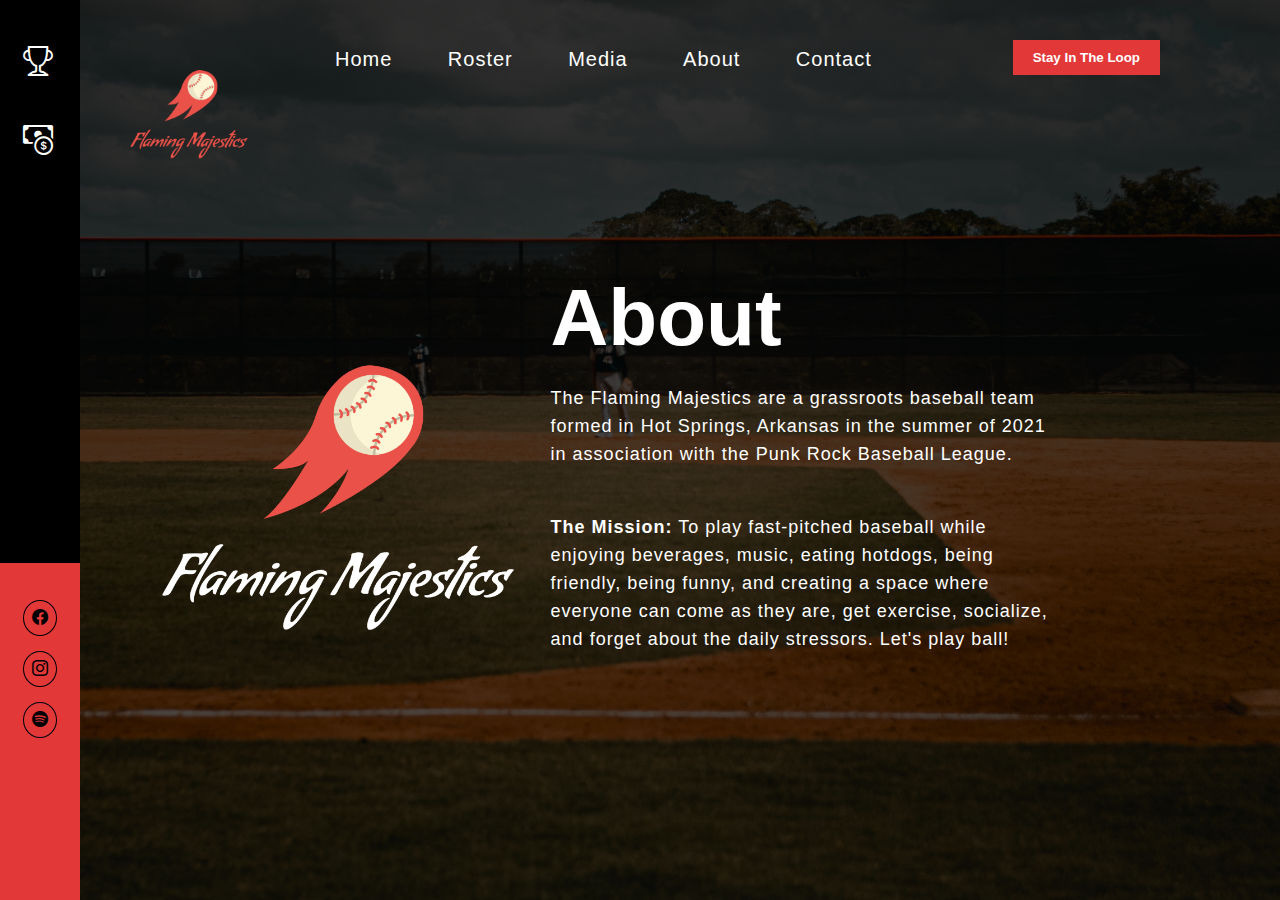
<file: about.html>
<!DOCTYPE html>
<html lang="en">
<head>
    <meta charset="UTF-8">
    <meta name="viewport" content="width=device-width, initial-scale=1.0">
    <title>Flaming Majestics Baseball</title>
    <link rel="stylesheet" href="style.css">
    <link rel="stylesheet" href="https://cdn.jsdelivr.net/npm/bootstrap-icons@1.9.1/font/bootstrap-icons.css">
    <link rel="shortcut icon" href="images/redLogoIcon.png" type="image/x-icon">
</head>
<body>
    <div class="heroAbout">
        <div class="nav-bar">
            <div class="nav-logo">
                <a href="index.html"><img src="images/redLogo.png"></a>
            </div>
            <div class="nav-links" id="nav-links">
            <i class="bi bi-x" onclick="closeMenu()"></i>
                <ul>
                    <a href="index.html"><li>Home</li></a>
                    <a href="roster.html"><li>Roster</li></a>
                    <a href="media.html"><li>Media</li></a>
                    <a href="about.html"><li>About</li></a>
                    <a href="contact.html"><li>Contact</li></a>
                </ul>
                <button type="button" href class="btn"><a href="contact.html"> Stay In The Loop</a></button>
            </div>
            <i class="bi bi-list" onclick="showMenu()"></i>
        </div>


        <div class="about">
            <div class="main">
                <img src="images/whiteLogoBig.png"> 
                <div class="about-text">
                    <h1>About</h1>
                    <P>The Flaming Majestics are a grassroots baseball team formed in Hot Springs, Arkansas in the summer of 2021 in association with the Punk Rock Baseball League.</P>
                    <p><b>The Mission:</b> To play fast-pitched baseball while enjoying beverages, music, eating hotdogs, being friendly,
                        being funny, and creating a space where everyone can come as they are, get exercise, socialize, and forget about the daily stressors. Let's play ball!
                </div>
            </div>
        </div>

        <div class="vertical-bar">
            <div class="trophy-icon">
                <i class="bi bi-trophy"></i>
            </div>

            <div class="donate-icon">
                <a href=""><i class="bi bi-cash-coin"></i></a>
            </div>
            <div class="social-icons">
                <i class="bi bi-facebook"></i>
                <a  href="https://www.instagram.com/flaming_majestics/" target="_blank"><i class="bi bi-instagram"></i></a>
                <a href="https://open.spotify.com/playlist/5tjKs5BP6wwAousKXqlfGf?si=2dd2827d9b654642" target="_blank"><i class="bi bi-spotify"></i></a>
            </div>
        </div>
        <footer class="footer">
            <p>
                &copy;  <script>document.write(new Date().getFullYear());</script>  | Flaming Majestics| Website Designed and Developed by <a href="http://alacritywebdesigns.com" target="_blank" rel="noopener noreferrer">Alacrity Web Designs</a>
            </p>
        </footer>
    </div>

    <script>
        var show = document.getElementById("nav-links");
        function showMenu() {
            show.style.right = "0";
        }
        function closeMenu() {
            show.style.right = "-200px";
        }
    </script>
</body>
</html>
</file>
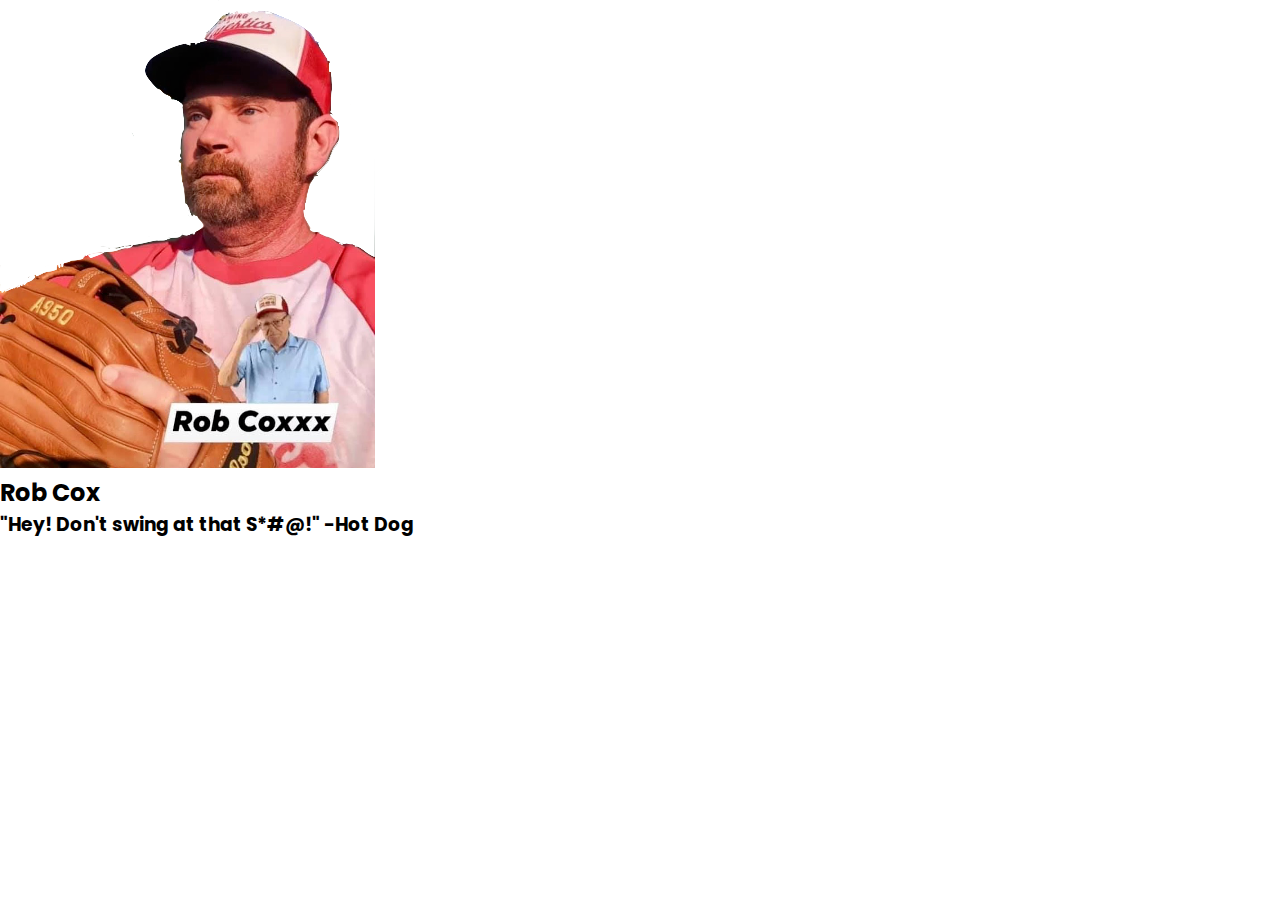
<file: card.html>
<!DOCTYPE html>
<html lang="en">
<head>
    <meta charset="UTF-8">
    <meta http-equiv="X-UA-Compatible" content="IE=edge">
    <meta name="viewport" content="width=device-width, initial-scale=1.0">
    <link rel="preconnect" href="https://fonts.googleapis.com">
    <link rel="preconnect" href="https://fonts.gstatic.com" crossorigin>
    <link href="https://fonts.googleapis.com/css2?family=Poppins:wght@200;400;500;600&display=swap" rel="stylesheet">
    <link rel="stylesheet" href="style.css" />
    <title>3d Card Effect</title>
</head>
<body>
    <div class="section">
        <div class="container">
            
                 <div class="card">
                     <div class="player">
                        <div class="circle">
                            <img src="images/players/robCard.png" alt="player image">
                        </div>
                                     </div>
                                     <div class="info">
                                        <h2 class="card-title">Rob Cox</h2>
                                        <h3 class="description">"Hey! Don't swing at that S*#@!" -Hot Dog</h3>
                                     </div>
                 </div>
            
        </div>
    </div>

<script src="app.js"></script>
</body>
</html>
</file>
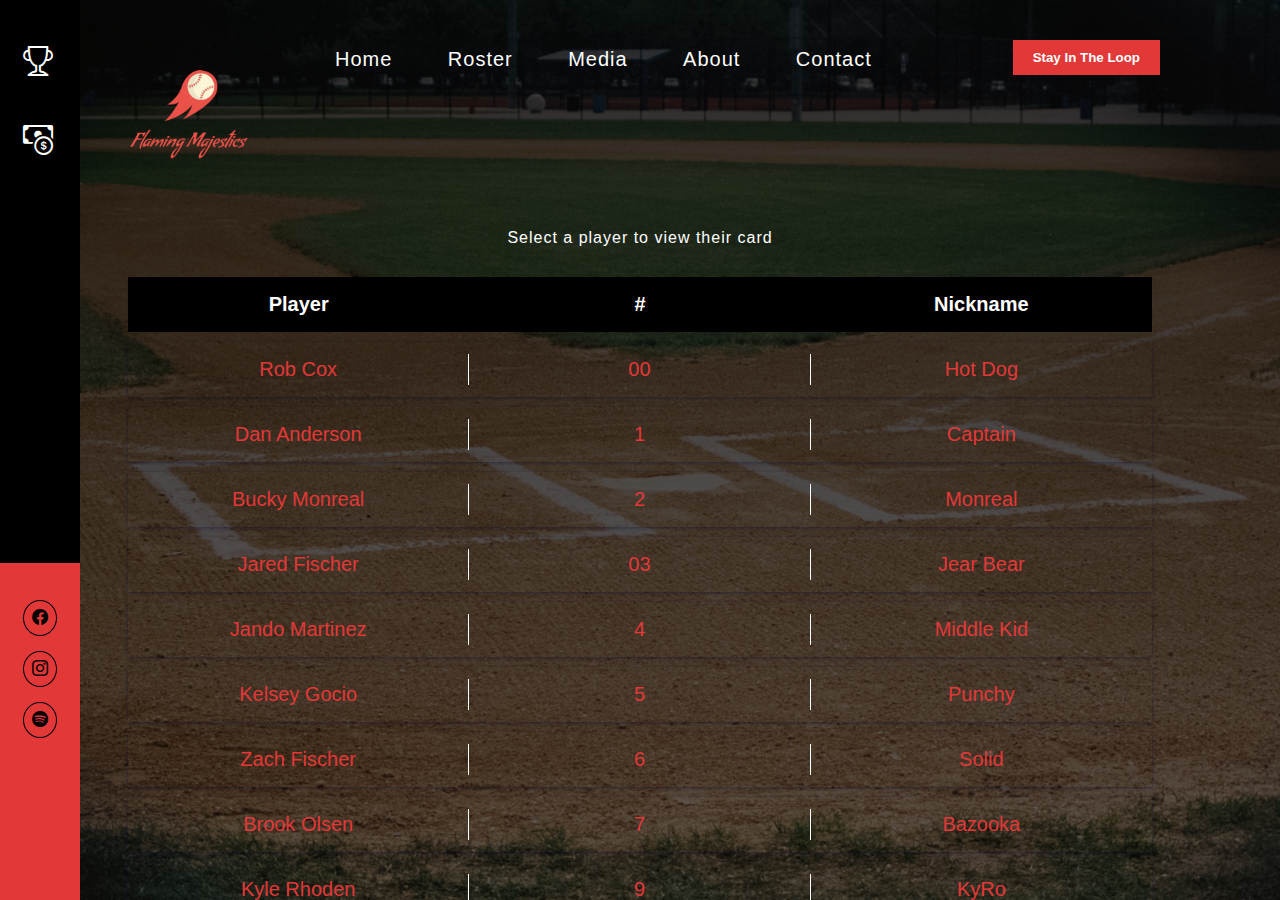
<file: roster.html>
<!DOCTYPE html>
<html lang="en">
<head>
    <meta charset="UTF-8">
    <meta name="viewport" content="width=device-width, initial-scale=1.0">
    <title>Flaming Majestics Baseball</title>
    <link rel="stylesheet" href="style.css">
    <link rel="stylesheet" href="card-style.css">
    <link rel="stylesheet" href="https://cdn.jsdelivr.net/npm/bootstrap-icons@1.9.1/font/bootstrap-icons.css">
    <link rel="shortcut icon" href="images/redLogoIcon.png" type="image/x-icon">
    <link rel="preconnect" href="https://fonts.googleapis.com">
    <link rel="preconnect" href="https://fonts.gstatic.com" crossorigin>
    <link href="https://fonts.googleapis.com/css2?family=Roboto+Mono:ital,wght@1,600&display=swap" rel="stylesheet">
</head>
<body>
    <div class="heroRoster">
        <div class="nav-bar">
            <div class="nav-logo">
                <a href="index.html"><img src="images/redLogo.png"></a>
            </div>
            <div class="nav-links" id="nav-links">
            <i class="bi bi-x" onclick="closeMenu()"></i>
                <ul>
                    <a href="index.html"><li>Home</li></a>
                    <a href="roster.html"><li>Roster</li></a>
                    <a href="media.html"><li>Media</li></a>
                    <a href="about.html"><li>About</li></a>
                    <a href="contact.html"><li>Contact</li></a>
                </ul>
                <button type="button" href class="btn"><a href="contact.html"> Stay In The Loop</a></button>
            </div>
            <i class="bi bi-list" onclick="showMenu()"></i>
        </div>

        <div class="roster-text">
            <p>Select a player to view their card</p>
        </div>



        <!-- full page card image  -->

        <!-- rob full -->

        <div class="section-rob" id="fullCardBoxRob" onclick="closeFullCardRob()">
            <div class="container-rob" >
                <div class="card card-rob" id="fullCard">
                     <div class="player-rob">
                        <div class="circle-rob"><p>00</p>
                            <img src="images/players/robCard.png" alt="player image">
                        </div>
                    </div>
                    <div class="info-rob">
                        <h2>Rob Cox</h2>
                        <h3>"Hey! Don't swing at that S*#@!" -Hot Dog</h3>
                    </div>
                </div>
                
            </div>
            <i class="bi bi-x" onclick="closeFullCardRob()"></i>
        </div>

        <!-- dan full -->

        <div class="section-dan" id="fullCardBoxDan" onclick="closeFullCardDan()">
            <div class="container-dan" >
                <div class="card-dan" id="fullCard">
                     <div class="player-dan">
                        <div class="circle-dan"><p>1</p>
                            <img src="images/players/danCard.png" alt="player image">
                        </div>
                    </div>
                    <div class="info-dan">
                        <h2>Dan Anderson</h2>
                        <h3>"Captain"</h3>
                    </div>
                </div>
                
            </div>
            <i class="bi bi-x" onclick="closeFullCardDan()"></i>
        </div>

        <!-- bucky full -->

        <div class="section-bucky" id="fullCardBoxBucky" onclick="closeFullCardBucky()">
            <div class="container-bucky" >
                <div class="card-bucky">
                     <div class="player-bucky">
                        <div class="circle-bucky"><p>2</p>
                            <img src="images/players/buckyCard.png" alt="player image">
                        </div>
                    </div>
                    <div class="info-bucky">
                        <h2>Bucky Monreal</h2>
                        <h3>"Monreal"</h3>
                    </div>
                </div>
                
            </div>
            <i class="bi bi-x" onclick="closeFullCardBucky()"></i>
        </div>

        <!-- jared full -->

        <div class="section-jared" id="fullCardBoxJared" onclick="closeFullCardJared()">
            <div class="container-jared">
                <div class="card-jared">
                     <div class="player-jared">
                        <div class="circle-jared"><p>03</p>
                            <img src="images/players/jaredCard.png" alt="player image">
                        </div>
                    </div>
                    <div class="info-jared">
                        <h2>Jared Fischer</h2>
                        <h3>"Jear Bear"</h3>
                    </div>
                </div>
                
            </div>
            <i class="bi bi-x" onclick="closeFullCardJared()"></i>
        </div>

        <!-- jando full -->

        <div class="section-jando" id="fullCardBoxJando" onclick="closeFullCardJando()">
            <div class="container-jando">
                <div class="card-jando">
                     <div class="player-jando">
                        <div class="circle-jando"><p>4</p>
                            <img src="images/players/jandoCard.png" alt="player image">
                        </div>
                    </div>
                    <div class="info-jando">
                        <h2>Jando Martinez</h2>
                        <h3>"Middle Kid"</h3>
                    </div>
                </div>
                
            </div>
            <i class="bi bi-x" onclick="closeFullCardJando()"></i>
        </div>

        <!-- kelsey full -->

        <div class="section-kelsey" id="fullCardBoxKelsey" onclick="closeFullCardKelsey()">
            <div class="container-kelsey">
                <div class="card-kelsey">
                     <div class="player-kelsey">
                        <div class="circle-kelsey"><p>5</p>
                            <img src="images/players/kelseyCard.png" alt="player image">
                        </div>
                    </div>
                    <div class="info-kelsey">
                        <h2>Kelsey Gocio</h2>
                        <h3>"Punchy"</h3>
                    </div>
                </div>
                
            </div>
            <i class="bi bi-x" onclick="closeFullCardKelsey()"></i>
        </div>

        <!-- zach full -->

        <div class="section-zach" id="fullCardBoxZach" onclick="closeFullCardZach()">
            <div class="container-zach">
                <div class="card-zach">
                     <div class="player-zach">
                        <div class="circle-zach"><p>6</p>
                            <img src="images/players/zachCard.png" alt="player image">
                        </div>
                    </div>
                    <div class="info-zach">
                        <h2>Zach Fischer</h2>
                        <h3>"Solid"</h3>
                    </div>
                </div>
                
            </div>
            <i class="bi bi-x" onclick="closeFullCardZach()"></i>
        </div>

        <!-- brook full -->

        <div class="section-brook" id="fullCardBoxBrook" onclick="closeFullCardBrook()">
            <div class="container-brook">
                <div class="card-brook">
                     <div class="player-brook">
                        <div class="circle-brook"><p>7</p>
                            <img src="images/players/brookCard.png" alt="player image">
                        </div>
                    </div>
                    <div class="info-brook">
                        <h2>Brook Olsen</h2>
                        <h3>"Bazooka"</h3>
                    </div>
                </div>
                
            </div>
            <i class="bi bi-x" onclick="closeFullCardBrook()"></i>
        </div>

        <!-- kyle full -->

        <div class="section-kyle" id="fullCardBoxKyle" onclick="closeFullCardKyle()">
            <div class="container-kyle">
                <div class="card-kyle">
                     <div class="player-kyle">
                        <div class="circle-kyle"><p>9</p>
                            <img src="images/players/kyleCard.png" alt="player image">
                        </div>
                    </div>
                    <div class="info-kyle">
                        <h2>Kyle Rhoden</h2>
                        <h3>"KyRo"</h3>
                    </div>
                </div>
                
            </div>
            <i class="bi bi-x" onclick="closeFullCardKyle()"></i>
        </div>

        <!-- drew full -->

        <div class="section-drew" id="fullCardBoxDrew" onclick="closeFullCardDrew()">
            <div class="container-drew">
                <div class="card-drew">
                     <div class="player-drew">
                        <div class="circle-drew"><p>11</p>
                            <img src="images/players/drewCard.png" alt="player image">
                        </div>
                    </div>
                    <div class="info-drew">
                        <h2>Drew Irwin</h2>
                        <h3>"John Boy"</h3>
                    </div>
                </div>
                
            </div>
            <i class="bi bi-x" onclick="closeFullCardDrew()"></i>
        </div>
 
        <!-- casey full -->

        <div class="section-casey" id="fullCardBoxCasey" onclick="closeFullCardCasey()">
            <div class="container-casey">
                <div class="card-casey">
                     <div class="player-casey">
                        <div class="circle-casey"><p>12</p>
                            <img src="images/players/caseyCard.png" alt="player image">
                        </div>
                    </div>
                    <div class="info-casey">
                        <h2>Casey Brindley</h2>
                        <h3>"Ciciada"</h3>
                    </div>
                </div>
                
            </div>
            <i class="bi bi-x" onclick="closeFullCardCasey()"></i>
        </div>

        <!-- adam full -->

        <div class="section-adam" id="fullCardBoxAdam" onclick="closeFullCardAdam()">
            <div class="container-adam">
                <div class="card-adam">
                     <div class="player-adam">
                        <div class="circle-adam"><p>16</p>
                            <img src="images/players/adamCard.png" alt="player image">
                        </div>
                    </div>
                    <div class="info-adam">
                        <h2>Adam Webb</h2>
                        <h3>"Dugnutt"</h3>
                    </div>
                </div>
                
            </div>
            <i class="bi bi-x" onclick="closeFullCardAdam()"></i>
        </div>

        <!-- robbie full -->

        <div class="section-robbie" id="fullCardBoxRobbie" onclick="closeFullCardRobbie()">
            <div class="container-robbie">
                <div class="card-robbie">
                     <div class="player-robbie">
                        <div class="circle-robbie"><p>17</p>
                            <img src="images/players/robbieCard.png" alt="player image">
                        </div>
                    </div>
                    <div class="info-robbie">
                        <h2>Robbie Brindley</h2>
                        <h3>"Ronnie"</h3>
                    </div>
                </div>
                
            </div>
            <i class="bi bi-x" onclick="closeFullCardRobbie()"></i>
        </div>

        <!-- bill full -->

        <div class="section-bill" id="fullCardBoxBill" onclick="closeFullCardBill()">
            <div class="container-bill">
                <div class="card-bill">
                     <div class="player-bill">
                        <div class="circle-bill"><p>22</p>
                            <img src="images/players/billCard.png" alt="player image">
                        </div>
                    </div>
                    <div class="info-bill">
                        <h2>Bill Solleder</h2>
                        <h3>"Solleder"</h3>
                    </div>
                </div>
                
            </div>
            <i class="bi bi-x" onclick="closeFullCardBill()"></i>
        </div>

        <!-- annie full -->

        <div class="section-annie" id="fullCardBoxAnnie" onclick="closeFullCardAnnie()">
            <div class="container-annie">
                <div class="card-annie">
                     <div class="player-annie">
                        <div class="circle-annie"><p>23</p>
                            <img src="images/players/annieCard.png" alt="player image">
                        </div>
                    </div>
                    <div class="info-annie">
                        <h2>Annie Gerber</h2>
                        <h3>"Gerb"</h3>
                    </div>
                </div>
                
            </div>
            <i class="bi bi-x" onclick="closeFullCardAnnie()"></i>
        </div>

        <!-- alexis full -->

        <div class="section-alexis" id="fullCardBoxAlexis" onclick="closeFullCardAlexis()">
            <div class="container-alexis">
                <div class="card-alexis">
                     <div class="player-alexis">
                        <div class="circle-alexis"><p>42</p>
                            <img src="images/players/alexisCard.png" alt="player image">
                        </div>
                    </div>
                    <div class="info-alexis">
                        <h2>Alexis Hampo</h2>
                        <h3>"Buggy Whip"</h3>
                    </div>
                </div>
                
            </div>
            <i class="bi bi-x" onclick="closeFullCardAlexis()"></i>
        </div>

        <!-- lorrie full -->

        <div class="section-lorrie" id="fullCardBoxLorrie" onclick="closeFullCardLorrie()">
            <div class="container-lorrie">
                <div class="card-lorrie">
                     <div class="player-lorrie">
                        <div class="circle-lorrie"><p>77</p>
                            <img src="images/players/lorrieCard.png" alt="player image">
                        </div>
                    </div>
                    <div class="info-lorrie">
                        <h2>Lorrie Monreal</h2>
                        <h3>"Lolo"</h3>
                    </div>
                </div>
                
            </div>
            <i class="bi bi-x" onclick="closeFullCardLorrie()"></i>
        </div>

        <!-- baber full -->

        <div class="section-baber" id="fullCardBoxBaber" onclick="closeFullCardBaber()">
            <div class="container-baber">
                <div class="card-baber">
                     <div class="player-baber">
                        <div class="circle-baber"><p>92</p>
                            <img src="images/players/baberCard.png" alt="player image">
                        </div>
                    </div>
                    <div class="info-baber">
                        <h2>Chris Baber</h2>
                        <h3>"Baber"</h3>
                    </div>
                </div>
                
            </div>
            <i class="bi bi-x" onclick="closeFullCardBaber()"></i>
        </div>



        <!----------- table ------------->

        <!-- table header -->

        <div class="table-box">
                <div class="table-row table-head">
                    <div class="table-cell">
                        <p>Player</p>
                    </div>
                    <div class="table-cell">
                        <p>#</p>
                    </div>
                    <div class="table-cell last-cell">
                        <p>Nickname</p>
                    </div>
                </div>
            
               <!-- rob -->
             
            <div class="table-row inner" onclick="openFullCardRob()">
                    
                <div class="table-cell">
                    <p>Rob Cox</p>
                </div>
                <div class="table-cell">
                    <p>00</p>
                </div>
                <div class="table-cell last-cell">
                    <p>Hot Dog</p>
                </div>

            </div>

                <!-- dan -->
            
            <div class="table-row inner" onclick="openFullCardDan()">

                <div class="table-cell">
                    <p>Dan Anderson</p>
                </div>
                <div class="table-cell">
                    <p>1</p>
                </div>
                <div class="table-cell last-cell">
                    <p>Captain</p>
                </div>
            </div>

            <!-- bucky -->

            <div class="table-row inner" onclick="openFullCardBucky()">

                <div class="table-cell">
                    <p>Bucky Monreal</p>
                </div>
                <div class="table-cell">
                    <p>2</p>
                </div>
                <div class="table-cell last-cell">
                    <p>Monreal</p>
                </div>
            </div>


            <!-- jared -->

            <div class="table-row inner" onclick="openFullCardJared()">
                <div class="table-cell">
                    <p>Jared Fischer</p>
                </div>
                <div class="table-cell">
                    <p>03</p>
                </div>
                <div class="table-cell last-cell">
                    <p>Jear Bear</p>
                </div>
            </div>

            <!-- jando -->

            <div class="table-row inner" onclick="openFullCardJando()">
                <div class="table-cell">
                    <p>Jando Martinez</p>
                </div>
                <div class="table-cell">
                    <p>4</p>
                </div>
                <div class="table-cell last-cell">
                    <p>Middle Kid</p>
                </div>
            </div>

            <!-- kelsey -->

            <div class="table-row inner" onclick="openFullCardKelsey()">
                <div class="table-cell">
                    <p>Kelsey Gocio</p>
                </div>
                <div class="table-cell">
                    <p>5</p>
                </div>
                <div class="table-cell last-cell">
                    <p>Punchy</p>
                </div>
            </div>

            <!-- zach -->

            <div class="table-row inner" onclick="openFullCardZach()">
                <div class="table-cell">
                    <p>Zach Fischer</p>
                </div>
                <div class="table-cell">
                    <p>6</p>
                </div>
                <div class="table-cell last-cell">
                    <p>Solid</p>
                </div>
            </div>


            <!-- brook -->

            <div class="table-row inner" onclick="openFullCardBrook()">
                <div class="table-cell">
                    <p>Brook Olsen</p>
                </div>
                <div class="table-cell">
                    <p>7</p>
                </div>
                <div class="table-cell last-cell">
                    <p>Bazooka</p>
                </div>
            </div>

            <!-- kyle -->

            <div class="table-row inner" onclick="openFullCardKyle()">
                <div class="table-cell">
                    <p>Kyle Rhoden</p>
                </div>
                <div class="table-cell">
                    <p>9</p>
                </div>
                <div class="table-cell last-cell">
                    <p>KyRo</p>
                </div>
            </div>

            <!-- drew -->

            <div class="table-row inner" onclick="openFullCardDrew()">
                <div class="table-cell">
                    <p>Drew Irwin</p>
                </div>
                <div class="table-cell">
                    <p>11</p>
                </div>
                <div class="table-cell last-cell">
                    <p>John Boy</p>
                </div>
            </div>

            <!-- casey -->

            <div class="table-row inner" onclick="openFullCardCasey()">
                <div class="table-cell">
                    <p>Casey Brindley</p>
                </div>
                <div class="table-cell">
                    <p>12</p>
                </div>
                <div class="table-cell last-cell">
                    <p>Cicada</p>
                </div>
            </div>

            <!-- adam -->

            <div class="table-row inner" onclick="openFullCardAdam()">
                <div class="table-cell">
                    <p>Adam Webb</p>
                </div>
                <div class="table-cell">
                    <p>16</p>
                </div>
                <div class="table-cell last-cell">
                    <p>Dugnutt</p>
                </div>
            </div>

            <!-- robbie -->

            <div class="table-row inner" onclick="openFullCardRobbie()">
                <div class="table-cell">
                    <p>Robbie Brindley</p>
                </div>
                <div class="table-cell">
                    <p>17</p>
                </div>
                <div class="table-cell last-cell">
                    <p>Ronnie</p>
                </div>
            </div>

            <!-- bill -->

            <div class="table-row inner" onclick="openFullCardBill()">
                <div class="table-cell">
                    <p>Bill Solleder</p>
                </div>
                <div class="table-cell">
                    <p>22</p>
                </div>
                <div class="table-cell last-cell">
                    <p>Solleder</p>
                </div>
            </div>

            <!-- annie -->

            <div class="table-row inner" onclick="openFullCardAnnie()">
                <div class="table-cell">
                    <p>Annie Gerber</p>
                </div>
                <div class="table-cell">
                    <p>23</p>
                </div>
                <div class="table-cell last-cell">
                    <p>Gerb</p>
                </div>
            </div>

            <!-- alexis -->

            <div class="table-row inner" onclick="openFullCardAlexis()">
                <div class="table-cell">
                    <p>Alexis Hampo</p>
                </div>
                <div class="table-cell">
                    <p>42</p>
                </div>
                <div class="table-cell last-cell">
                    <p>Buggy Whip</p>
                </div>
            </div>

            <!-- lorrie -->

            <div class="table-row inner" onclick="openFullCardLorrie()">
                <div class="table-cell">
                    <p>Lorrie Monreal</p>
                </div>
                <div class="table-cell">
                    <p>77</p>
                </div>
                <div class="table-cell last-cell">
                    <p>Lolo</p>
                </div>
            </div>

            <!-- baber -->

            <div class="table-row inner" onclick="openFullCardBaber()">
                <div class="table-cell">
                    <p>Chris Baber</p>
                </div>
                <div class="table-cell">
                    <p>92</p>
                </div>
                <div class="table-cell last-cell">
                    <p>Baber</p>
                </div>
            </div>
            
        </div>
        <div class="vertical-bar">
            <div class="trophy-icon">
                <i class="bi bi-trophy"></i>
            </div>

            <div class="donate-icon">
                <a href=""><i class="bi bi-cash-coin"></i></a>
            </div>
            <div class="social-icons">
                <i class="bi bi-facebook"></i>
                <a  href="https://www.instagram.com/flaming_majestics/" target="_blank"><i class="bi bi-instagram"></i></a>
                <a href="https://open.spotify.com/playlist/5tjKs5BP6wwAousKXqlfGf?si=2dd2827d9b654642" target="_blank"><i class="bi bi-spotify"></i></a>
            </div>
        </div>
        <footer class="footer">
            <p>
                &copy;  <script>document.write(new Date().getFullYear());</script>  | Flaming Majestics | Website Designed and Developed by <a href="http://alacritywebdesigns.com" target="_blank" rel="noopener noreferrer">Alacrity Web Designs</a>
            </p>
        </footer>
    </div>

    <script src="app.js"></script>
</body>
</html>
</file>
<file: style.css>
* {
    margin: 0;
    padding: 0;
    font-family: 'poppins', sans-serif;
}

/* -----------page background formatting ---------------*/

.hero {
    height: 100vh;
    background-color: #000;
    background-image: linear-gradient(rgba(0,0,0,0.8),rgba(0,0,0,0.6)), url(images/teamPhoto.png);
    background-position: center;
    background-size: cover;
    overflow-x: hidden;
    position: relative;
}

.heroRoster {
    height: 100vh;
    background-color: #000;
    background-image: linear-gradient(rgba(0,0,0,0.8),rgba(0,0,0,0.6)), url(images/baseballField.png);
    background-position: center;
    background-size: cover;
    overflow-x: hidden;
    position: relative;
}

.heroMedia {
    height: 100vh;
    background-color: #000;
    background-image: linear-gradient(rgba(0,0,0,0.8),rgba(0,0,0,0.6)), url(images/redLogoBig.png);
    background-position: center;
    background-size: cover;
    overflow-x: hidden;
    position: relative;
}

.heroAbout {
    height: 100vh;
    background-color: #000;
    background-image: linear-gradient(rgba(0,0,0,0.8),rgba(0,0,0,0.6)), url(images/ballFieldLine.png);
    background-position: center;
    background-size: cover;
    overflow-x: hidden;
    position: relative;
}

.heroContact {
    height: 100vh;
    background-color: #000;
    background-image: linear-gradient(rgba(0,0,0,0.8),rgba(0,0,0,0.6)), url(images/ballGloves.png);
    background-position: center;
    background-size: cover;
    overflow-x: hidden;
    position: relative;
}

.nav-bar {
    display: flex;
    padding: 40px 120px;
}

.nav-logo img {
    width: 140px;
}

.nav-links {
    flex: 1;
    letter-spacing: 1px;
}

.nav-links ul {
    margin-left: 50px;
    display: inline;
}

.nav-links ul li {
    list-style: none;
    display: inline-block;
    padding: 8px 25px;
}

.nav-links ul a {
    color: #fff;
    text-decoration: none;
    font-size: 20px;
    font-weight: 300;
}

.nav-links ul li::after {
    content: '';
    width: 0%;
    height: 2px;
    background: red;
    display: block;
    margin: auto;
    transition: .4s;
}

.nav-links ul li:hover::after {
    width: 100%;
}

.btn {
    padding: 10px 20px;
    border: 0;
    text-decoration: none;
    background: #e23838;
    color: #fff;
    font-weight: bold;
    cursor: pointer;
}

.nav-links .btn {
    float: right;
}

.nav-links .btn a {
    text-decoration: none;
    color: #fff;
}

/*------------- homepage styling-------------- */

.banner-title {
    margin: 80px 130px;
    color: #fff;
}

.banner-title h1 {
    font-size: 64px;
    margin-bottom: 30px;
}

.banner-title h1 span {
    color: #e23838;
}

.banner-title .btn a {
    text-decoration: none;
    color: #fff;
}

.vertical-bar {
    height: 100%;
    width: 80px;
    background: #000;
    top: 0;
    left: 0;
    position: fixed;
}

.search-icon {
    height: 60%;
    width: 80px;
}

.trophy-icon .bi {
    margin: 45px 23px;
    display: block;
    color:#fff;
    font-size: 30px; 
    cursor: pointer;
    text-decoration: none;
}

.donate-icon .bi {
    margin: 45px 23px;
    display: block;
    color:#fff;
    font-size: 30px; 
    cursor: pointer;
    text-decoration: none;
}

.social-icons {
    height: 35%;
    width: 80px;
    background: #e23838;
    text-align: center;
    padding-top: 27%;
    bottom: 0%;
    position: absolute;
    text-decoration: none;
}

.social-icons .bi {
    color: #000;
    margin: 15px 23px;
    display: block;
    padding: 8px;
    border: 1px solid #000;
    border-radius: 50%;
    cursor: pointer;
    text-decoration: none;
}

.notifications {
    display: flex;
    width: 400px;
    right: 0;
    bottom: 0;
    position: absolute;
    background: #e23838;
    align-items: center;
}

.nav-bar .bi {
    display: none;
}

/* --------------roster page styling ---------------*/

.roster-text p {
    color: #fff;
    text-align: center;
    letter-spacing: 1px;
    line-height: 28px;
    font-size: 16px;
    margin-bottom: 45px;
}

.full-card .bi {
    position: absolute;
    top: 5%;
    right: 5%;
    font-size: 30px;
    color: #fff;
    cursor: pointer;
}

.table-box {
    margin: 50px auto;
    position: relative;
    margin-top: -20px;
}

.table-row {
    display: table;
    width: 80%;
    margin: 10px auto;
    background: transparent;
    padding: 12px 0;
    color: #e23838;
    font-size: 20px;
    box-shadow: 0 1px 4px 0 rgba(0, 0, 50, 0.4);
    position: relative;
    cursor: pointer;
}

.inner:hover {
    transform: scale(1.1);
    transition: .2s;
}

.table-row a {
    text-decoration: none;
}

.table-cell {
    display: table-cell;
    width: 30%;
    text-align: center;
    padding: 4px 0;
    border-right: 1px solid #fff;
    vertical-align: middle;
}

.table-head {
    background-color: #000;
    box-shadow: none;
    color: #fff;
    font-weight: 600;
}

.table-head .table-cell {
    border-right: none;
}

.last-cell {
    border-right: none;
}

/* --------------card page styling------------- */


/* .container {
    height: 100vh;
    width: 80%;
    display: none;
    margin: auto;
    justify-content: center;
    align-items: center;
    perspective: 1000px;
 } */

/* .card {
    transform-style: preserve-3d;
    min-height: 80vh;
    max-width: 500px;
    margin: 0 auto;
    border-radius: 20px;
    position: relative;
    padding: 3rem 5rem 0rem 5rem;
    padding-bottom: -0.5rem;
    background-image: url(images/baseball-card-background.jpg);
    background-repeat: no-repeat;
    background-size: 100% 100%;
    box-shadow: 0px 20px 20px rgba(0, 0, 0, 0.2), 0px 0px 50px rgba(0, 0, 0, 0.2);

} */

/* .player {
    min-height: 35vh;
    display: flex;
    align-items: center;
    justify-content: center;
    padding-top: 3rem;
} */

/* .player img {
    width: 300px;
    z-index: 2;
} */

/* .circle {
    width: 15rem;
    height: 15rem;
    background: linear-gradient(
        to right,
        rgba(226,56,56,0.75),
        rgba(32,32,36,0.75)
    );
    position: absolute;
    border-radius: 50%;
} */

/* .circle p {
    color: #000;
    font-size: 46px;
    font-family: 'Roboto Mono', monospace;
} */

/* .info {
    display: flex;
    flex-direction: column;
    align-items: center;
    justify-content: center;
} */

/* .info h2 {
    color: #000;
    margin-top: 130px;
    font-size: 3rem;
    transition: all 0.6s ease-out;
} */

/* .info h3 {
    font-size: 1.3rem;
    padding: 1rem;
    color: #585858;
    font-weight: lighter;
} */


/* --------------media page styling ----------------*/

.img-gallery {
    width:80%;
    padding-left: 60px;
    margin: 100px auto 50px;
    margin-top: -20px;
    display: grid;
    grid-template-columns: repeat(auto-fit, minmax(250px, 1fr));
    grid-gap: 30px;
}

.img-gallery img {
    width: 80%;
    cursor: pointer;
}

.img-gallery img:hover {
    transform: scale(0.8) rotate(-5deg);
    transition: .2s;
    border-radius: 12px;
    box-shadow: 0 32px 75px rgba(68, 77, 136, 0.2);
}

.full-img {
    width: 100%;
    height: 100vh;
    background-color: rgba(0, 0, 0, 0.9);
    position: fixed;
    top: 0;
    left: 0;
    display: none;
    align-items: center;
    justify-content: center;
    z-index: 100;
}

.full-img img {
    width: 90%;
    max-width: 600px;
}

.full-img .bi {
    position: absolute;
    top: 5%;
    right: 5%;
    font-size: 30px;
    color: #fff;
    cursor: pointer;
}

/* ---------------about page styling------------- */

.about {
    width: 80%;
    height: 100vh;
    padding: 78px 30px 78px 60px;
    margin-top: -30px;
}

.about img {
    width: 420px;
    height: auto;
    padding-left: 45px;
}

.about-text {
    width: 550px;
}

.main {
    width: 1130px;
    max-width: 95%;
    margin: 0 auto;
    display: flex;
    align-items: center;
    justify-content: space-around;
}

.about-text h1 {
    color: #fff;
    font-size: 80px;
    text-transform: capitalize;
    margin-bottom: 20px;
}

.about-text p {
    color: #fff;
    letter-spacing: 1px;
    line-height: 28px;
    font-size: 18px;
    margin-bottom: 45px;
}

/* ---------------contact page styling----------------- */

.contact {
    height: 100vh;
    width: 100%;
}

.contact-form {
    display: flex;
    align-items: center;
    justify-content: center;
    height: 100vh;
    margin-top: -15%;
}

form {
    width: 90%;
    max-width: 600px;
}

.input-group {
    margin-bottom: 30px;
    position: relative;
}

input, textarea {
    width: 100%;
    padding: 10px;
    outline: 0;
    border: 1px solid #fff;
    color: #fff;
    background: transparent;
    font-size: 15px;
}

label {
    height: 100%;
    position: absolute;
    left: 0;
    top: 0;
    padding: 10px;
    color: #fff;
    cursor: text;
    transition: 0.2s;
}

.formButton {
    width: 104%;
    padding: 10px 0;
    color: #fff;
    outline: none;
    background: transparent;
    border: 1px solid #fff;
    cursor: pointer;
}

input:focus~label, input:valid~label, textarea:focus~label,textarea:valid~label {
    top: -35px;
    font-size: 14px;
}

.infoRow {
    display: flex;
    align-items: center;
    justify-content: space-between;
}

.footer {
    font-size: 12px;
    text-align: center;
    padding: 20px;
    background: #000;
    color: #fff;
    letter-spacing: 1px;
}

.footer a {
    text-decoration: none;
    color: #fff;
    font-weight: bold;
}

/* ---------thank you page styling -----------------*/


.thank-you {
    height: 100vh;
}


/* ---------media queries for resposive design -----------------*/

@media (max-width: 768px) {
    .vertical-bar {
        display: none;
    }
    .banner-title {
    margin: 80px 40px;
    }
    .banner-title h1 {
        font-size: 50px;
    }
    .nav-bar {
        padding: 10px 30px;
    }
    .bi-list {
        position: absolute;
        right: 20px;
        top: 10px;
    }
    .nav-bar .bi {
        display: block;
        color: #fff;
        margin: 10px 25px;
        font-size: 22px;
        cursor: pointer;
    }
    .nav-links {
        height: 100vh;
        width: 200px;
        background: #000;
        top: 0;
        right: -200px;
        position: absolute;
        text-align: left;
        z-index: 2;
        transition: .4s;
    }
    .nav-links ul a {
        display: block;
    }
    .nav-links .btn {
        float: none;
        margin-left: 25px;
        margin-top: 10px;
    }
    .about img {
        display: none;
    }
    .about {
        width: 80%;
        background-color: transparent;
    }

    .contact-form {
        padding-right: 20px;
    }

    .container {
        max-width: 100vw;
        margin-top: 20px;
        width: 100%;
        height: 90%;
    }

    .card {
        min-height: 89vh;
        max-height: 90%;
    }

    .player {
        max-height: 20%;
    }
    .player img {
        width: 100%;
        padding-top: 30px;
    }
    .info {
        margin-top: -1.5rem;
    }
}
</file>
<file: card-style.css>
/* --------------card page styling------------- */



/*----- rob card -----*/

.section-rob {
    width: 100%;
    height: 100vh;
    background-color: rgba(0, 0, 0, 0.9);
    position: fixed;
    top: 0;
    left: 0;
    align-items: center;
    justify-content: center;
    z-index: 100;
    display: none;
}

.container-rob {
    height: 100vh;
    width: 80%;
    display: flex;
    margin: auto;
    justify-content: center;
    align-items: center;
    perspective: 1000px;
 }

.card-rob {
    transform-style: preserve-3d;
    min-height: 80vh;
    max-width: 500px;
    margin: 0 auto;
    border-radius: 20px;
    position: relative;
    padding: 3rem 5rem 0rem 5rem;
    padding-bottom: -0.5rem;
    background-image: url(images/baseball-card-background.jpg);
    background-repeat: no-repeat;
    background-size: 100% 100%;
    box-shadow: 0px 20px 20px rgba(0, 0, 0, 0.2), 0px 0px 50px rgba(0, 0, 0, 0.2);
}

.section-rob .bi {
    position: absolute;
    top: 5%;
    right: 5%;
    font-size: 30px;
    color: #fff;
    cursor: pointer;
}

.player-rob {
    min-height: 35vh;
    display: flex;
    align-items: center;
    justify-content: center;
    padding-top: 3rem;
}

.player-rob img {
    width: 300px;
    max-width: 100%;
    margin-top: -20px;
    z-index: 2;
}

.circle-rob {
    width: 15rem;
    height: 15rem;
    background: linear-gradient(
        to right,
        rgba(226,56,56,0.75),
        rgba(32,32,36,0.75)
    );
    position: absolute;
    border-radius: 50%;
}

.circle-rob p {
    color: #000;
    font-size: 46px;
    font-family: 'Roboto Mono', monospace;
}

.info-rob {
    display: flex;
    flex-direction: column;
    align-items: center;
    justify-content: center;
}

.info-rob h2 {
    color: #000;
    margin-top: 130px;
    font-size: 3rem;
    transition: all 0.6s ease-out;
}

.info-rob h3 {
    font-size: 1.3rem;
    padding: 1rem;
    color: #585858;
    font-weight: lighter;
}

@media (max-width: 768px) {
    .container-rob {
        max-width: 100vw;
        margin-top: 20px;
        width: 100%;
        height: 90%;
    }

    .card-rob {
        min-height: 89vh;
        max-height: 90%;
    }

    .player-rob {
        max-height: 20%;
    }
    .player-rob img {
        width: 100%;
        padding-top: 30px;
    }
    .info-rob {
        margin-top: -1.5rem;
    }
}

/*----- dan -----*/
.section-dan {
    width: 100%;
    height: 100vh;
    background-color: rgba(0, 0, 0, 0.9);
    position: fixed;
    top: 0;
    left: 0;
    align-items: center;
    justify-content: center;
    z-index: 100;
    display: none;
}

.container-dan {
    height: 100vh;
    width: 80%;
    display: flex;
    margin: auto;
    justify-content: center;
    align-items: center;
    perspective: 1000px;
 }

.card-dan {
    transform-style: preserve-3d;
    min-height: 80vh;
    max-width: 500px;
    margin: 0 auto;
    border-radius: 20px;
    position: relative;
    padding: 3rem 5rem 0rem 5rem;
    padding-bottom: -0.5rem;
    background-image: url(images/baseball-card-background.jpg);
    background-repeat: no-repeat;
    background-size: 100% 100%;
    box-shadow: 0px 20px 20px rgba(0, 0, 0, 0.2), 0px 0px 50px rgba(0, 0, 0, 0.2);
}

.section-dan .bi {
    position: absolute;
    top: 5%;
    right: 5%;
    font-size: 30px;
    color: #fff;
    cursor: pointer;
}

.player-dan {
    min-height: 35vh;
    display: flex;
    align-items: center;
    justify-content: center;
    padding-top: 3rem;
}

.player-dan img {
    width: 300px;
    max-width: 100%;
    margin-top: -30px;
    z-index: 2;
}

.circle-dan {
    width: 15rem;
    height: 15rem;
    background: linear-gradient(
        to right,
        rgba(226,56,56,0.75),
        rgba(32,32,36,0.75)
    );
    position: absolute;
    border-radius: 50%;
}

.circle-dan p {
    color: #000;
    font-size: 46px;
    font-family: 'Roboto Mono', monospace;
    margin-left: 50px;
}

.info-dan {
    display: flex;
    flex-direction: column;
    align-items: center;
    justify-content: center;
}

.info-dan h2 {
    color: #000;
    margin-top: 130px;
    font-size: 3rem;
    transition: all 0.6s ease-out;
}

.info-dan h3 {
    font-size: 1.3rem;
    padding: 1rem;
    color: #585858;
    font-weight: lighter;
}

@media (max-width: 768px) {
    .container-dan {
        max-width: 100vw;
        margin-top: 20px;
        width: 100%;
        height: 90%;
    }

    .card-dan {
        min-height: 89vh;
        max-height: 90%;
    }

    .player-dan {
        max-height: 20%;
    }
    .player-dan img {
        width: 100%;
        padding-top: 30px;
    }
    .info-dan {
        margin-top: -1.5rem;
    }
}

/*----- bucky ------*/
.section-bucky {
    width: 100%;
    height: 100vh;
    background-color: rgba(0, 0, 0, 0.9);
    position: fixed;
    top: 0;
    left: 0;
    align-items: center;
    justify-content: center;
    z-index: 100;
    display: none;
}

.container-bucky {
    height: 100vh;
    width: 80%;
    display: flex;
    margin: auto;
    justify-content: center;
    align-items: center;
    perspective: 1000px;
 }

.card-bucky {
    transform-style: preserve-3d;
    min-height: 80vh;
    max-width: 500px;
    margin: 0 auto;
    border-radius: 20px;
    position: relative;
    padding: 3rem 5rem 0rem 5rem;
    padding-bottom: -0.5rem;
    background-image: url(images/baseball-card-background.jpg);
    background-repeat: no-repeat;
    background-size: 100% 100%;
    box-shadow: 0px 20px 20px rgba(0, 0, 0, 0.2), 0px 0px 50px rgba(0, 0, 0, 0.2);
}

.section-bucky .bi {
    position: absolute;
    top: 5%;
    right: 5%;
    font-size: 30px;
    color: #fff;
    cursor: pointer;
}

.player-bucky {
    min-height: 35vh;
    display: flex;
    align-items: center;
    justify-content: center;
    padding-top: 3rem;
}

.player-bucky img {
    width: 300px;
    max-width: 100%;
    margin-top: -30px;
    z-index: 2;
}

.circle-bucky {
    width: 15rem;
    height: 15rem;
    background: linear-gradient(
        to right,
        rgba(226,56,56,0.75),
        rgba(32,32,36,0.75)
    );
    position: absolute;
    border-radius: 50%;
}

.circle-bucky p {
    color: #000;
    font-size: 46px;
    font-family: 'Roboto Mono', monospace;
    margin-left: 50px;
}

.info-bucky {
    display: flex;
    flex-direction: column;
    align-items: center;
    justify-content: center;
}

.info-bucky h2 {
    color: #000;
    margin-top: 130px;
    font-size: 3rem;
    transition: all 0.6s ease-out;
}

.info-bucky h3 {
    font-size: 1.3rem;
    padding: 1rem;
    color: #585858;
    font-weight: lighter;
}

@media (max-width: 768px) {
    .container-bucky {
        max-width: 100vw;
        margin-top: 20px;
        width: 100%;
        height: 90%;
    }

    .card-bucky {
        min-height: 89vh;
        max-height: 90%;
    }

    .player-bucky {
        max-height: 20%;
    }
    .player-bucky img {
        width: 100%;
        padding-top: 30px;
    }
    .info-bucky {
        margin-top: -1.5rem;
    }
}

/*----- jared ------*/
.section-jared {
    width: 100%;
    height: 100vh;
    background-color: rgba(0, 0, 0, 0.9);
    position: fixed;
    top: 0;
    left: 0;
    align-items: center;
    justify-content: center;
    z-index: 100;
    display: none;
}

.container-jared {
    height: 100vh;
    width: 80%;
    display: flex;
    margin: auto;
    justify-content: center;
    align-items: center;
    perspective: 1000px;
 }

.card-jared {
    transform-style: preserve-3d;
    min-height: 80vh;
    max-width: 500px;
    margin: 0 auto;
    border-radius: 20px;
    position: relative;
    padding: 3rem 5rem 0rem 5rem;
    padding-bottom: -0.5rem;
    background-image: url(images/baseball-card-background.jpg);
    background-repeat: no-repeat;
    background-size: 100% 100%;
    box-shadow: 0px 20px 20px rgba(0, 0, 0, 0.2), 0px 0px 50px rgba(0, 0, 0, 0.2);
}

.section-jared .bi {
    position: absolute;
    top: 5%;
    right: 5%;
    font-size: 30px;
    color: #fff;
    cursor: pointer;
}

.player-jared {
    min-height: 35vh;
    display: flex;
    align-items: center;
    justify-content: center;
    padding-top: 3rem;
}

.player-jared img {
    width: 300px;
    max-width: 100%;
    margin-top: -30px;
    z-index: 2;
}

.circle-jared {
    width: 15rem;
    height: 15rem;
    background: linear-gradient(
        to right,
        rgba(226,56,56,0.75),
        rgba(32,32,36,0.75)
    );
    position: absolute;
    border-radius: 50%;
}

.circle-jared p {
    color: #000;
    font-size: 46px;
    font-family: 'Roboto Mono', monospace;
    margin-left: 50px;
}

.info-jared {
    display: flex;
    flex-direction: column;
    align-items: center;
    justify-content: center;
}

.info-jared h2 {
    color: #000;
    margin-top: 130px;
    font-size: 3rem;
}

.info-jared h3 {
    font-size: 1.3rem;
    padding: 1rem;
    color: #585858;
    font-weight: lighter;
}

@media (max-width: 768px) {
    .container-jared {
        max-width: 100vw;
        margin-top: 20px;
        width: 100%;
        height: 90%;
    }

    .card-jared {
        min-height: 89vh;
        max-height: 90%;
    }

    .player-jared {
        max-height: 20%;
    }
    .player-jared img {
        width: 100%;
        padding-top: 30px;
    }
    .info-jared {
        margin-top: -1.5rem;
    }
}

/*----- jando ------*/
.section-jando {
    width: 100%;
    height: 100vh;
    background-color: rgba(0, 0, 0, 0.9);
    position: fixed;
    top: 0;
    left: 0;
    align-items: center;
    justify-content: center;
    z-index: 100;
    display: none;
}

.container-jando {
    height: 100vh;
    width: 80%;
    display: flex;
    margin: auto;
    justify-content: center;
    align-items: center;
    perspective: 1000px;
 }

.card-jando {
    transform-style: preserve-3d;
    min-height: 80vh;
    max-width: 500px;
    margin: 0 auto;
    border-radius: 20px;
    position: relative;
    padding: 3rem 5rem 0rem 5rem;
    padding-bottom: -0.5rem;
    background-image: url(images/baseball-card-background.jpg);
    background-repeat: no-repeat;
    background-size: 100% 100%;
    box-shadow: 0px 20px 20px rgba(0, 0, 0, 0.2), 0px 0px 50px rgba(0, 0, 0, 0.2);
}

.section-jando .bi {
    position: absolute;
    top: 5%;
    right: 5%;
    font-size: 30px;
    color: #fff;
    cursor: pointer;
}

.player-jando {
    min-height: 35vh;
    display: flex;
    align-items: center;
    justify-content: center;
    padding-top: 3rem;
}

.player-jando img {
    width: 300px;
    max-width: 100%;
    margin-top: -30px;
    z-index: 2;
}

.circle-jando {
    width: 15rem;
    height: 15rem;
    background: linear-gradient(
        to right,
        rgba(226,56,56,0.75),
        rgba(32,32,36,0.75)
    );
    position: absolute;
    border-radius: 50%;
}

.circle-jando p {
    color: #000;
    font-size: 46px;
    font-family: 'Roboto Mono', monospace;
    margin-left: 50px;
}

.info-jando {
    display: flex;
    flex-direction: column;
    align-items: center;
    justify-content: center;
}

.info-jando h2 {
    color: #000;
    margin-top: 130px;
    font-size: 3rem;
    transition: all 0.6s ease-out;
}

.info-jando h3 {
    font-size: 1.3rem;
    padding: 1rem;
    color: #585858;
    font-weight: lighter;
}

@media (max-width: 768px) {
    .container-jando {
        max-width: 100vw;
        margin-top: 20px;
        width: 100%;
        height: 90%;
    }

    .card-jando {
        min-height: 89vh;
        max-height: 90%;
    }

    .player-jando {
        max-height: 20%;
    }
    .player-jando img {
        width: 100%;
        padding-top: 30px;
    }
    .info-jando {
        margin-top: -1.5rem;
    }
}

/*----- kelsey ------*/
.section-kelsey {
    width: 100%;
    height: 100vh;
    background-color: rgba(0, 0, 0, 0.9);
    position: fixed;
    top: 0;
    left: 0;
    align-items: center;
    justify-content: center;
    z-index: 100;
    display: none;
}

.container-kelsey {
    height: 100vh;
    width: 80%;
    display: flex;
    margin: auto;
    justify-content: center;
    align-items: center;
    perspective: 1000px;
 }

.card-kelsey {
    transform-style: preserve-3d;
    min-height: 80vh;
    max-width: 500px;
    margin: 0 auto;
    border-radius: 20px;
    position: relative;
    padding: 3rem 5rem 0rem 5rem;
    padding-bottom: -0.5rem;
    background-image: url(images/baseball-card-background.jpg);
    background-repeat: no-repeat;
    background-size: 100% 100%;
    box-shadow: 0px 20px 20px rgba(0, 0, 0, 0.2), 0px 0px 50px rgba(0, 0, 0, 0.2);
}

.section-kelsey .bi {
    position: absolute;
    top: 5%;
    right: 5%;
    font-size: 30px;
    color: #fff;
    cursor: pointer;
}

.player-kelsey {
    min-height: 35vh;
    display: flex;
    align-items: center;
    justify-content: center;
    padding-top: 3rem;
}

.player-kelsey img {
    width: 300px;
    max-width: 100%;
    margin-top: -30px;
    z-index: 2;
}

.circle-kelsey {
    width: 15rem;
    height: 15rem;
    background: linear-gradient(
        to right,
        rgba(226,56,56,0.75),
        rgba(32,32,36,0.75)
    );
    position: absolute;
    border-radius: 50%;
}

.circle-kelsey p {
    color: #000;
    font-size: 46px;
    font-family: 'Roboto Mono', monospace;
    margin-left: 40px;
}

.info-kelsey {
    display: flex;
    flex-direction: column;
    align-items: center;
    justify-content: center;
}

.info-kelsey h2 {
    color: #000;
    margin-top: 130px;
    font-size: 3rem;
    transition: all 0.6s ease-out;
}

.info-kelsey h3 {
    font-size: 1.3rem;
    padding: 1rem;
    color: #585858;
    font-weight: lighter;
}

@media (max-width: 768px) {
    .container-kelsey {
        max-width: 100vw;
        margin-top: 20px;
        width: 100%;
        height: 90%;
    }

    .card-kelsey {
        min-height: 89vh;
        max-height: 90%;
    }

    .player-kelsey {
        max-height: 20%;
    }
    .player-kelsey img {
        width: 100%;
        padding-top: 30px;
    }
    .info-kelsey {
        margin-top: -1.5rem;
    }
}

/*----- zach ------*/
.section-zach {
    width: 100%;
    height: 100vh;
    background-color: rgba(0, 0, 0, 0.9);
    position: fixed;
    top: 0;
    left: 0;
    align-items: center;
    justify-content: center;
    z-index: 100;
    display: none;
}

.container-zach {
    height: 100vh;
    width: 80%;
    display: flex;
    margin: auto;
    justify-content: center;
    align-items: center;
    perspective: 1000px;
 }

.card-zach {
    transform-style: preserve-3d;
    min-height: 80vh;
    max-width: 500px;
    margin: 0 auto;
    border-radius: 20px;
    position: relative;
    padding: 3rem 5rem 0rem 5rem;
    padding-bottom: -0.5rem;
    background-image: url(images/baseball-card-background.jpg);
    background-repeat: no-repeat;
    background-size: 100% 100%;
    box-shadow: 0px 20px 20px rgba(0, 0, 0, 0.2), 0px 0px 50px rgba(0, 0, 0, 0.2);
}

.section-zach .bi {
    position: absolute;
    top: 5%;
    right: 5%;
    font-size: 30px;
    color: #fff;
    cursor: pointer;
}

.player-zach {
    min-height: 35vh;
    display: flex;
    align-items: center;
    justify-content: center;
    padding-top: 3rem;
}

.player-zach img {
    width: 300px;
    max-width: 100%;
    margin-top: -30px;
    z-index: 2;
}

.circle-zach {
    width: 15rem;
    height: 15rem;
    background: linear-gradient(
        to right,
        rgba(226,56,56,0.75),
        rgba(32,32,36,0.75)
    );
    position: absolute;
    border-radius: 50%;
}

.circle-zach p {
    color: #000;
    font-size: 46px;
    font-family: 'Roboto Mono', monospace;
    margin-left: 10px;
}

.info-zach {
    display: flex;
    flex-direction: column;
    align-items: center;
    justify-content: center;
}

.info-zach h2 {
    color: #000;
    margin-top: 130px;
    font-size: 3rem;
    transition: all 0.6s ease-out;
}

.info-zach h3 {
    font-size: 1.3rem;
    padding: 1rem;
    color: #585858;
    font-weight: lighter;
}

@media (max-width: 768px) {
    .container-zach {
        max-width: 100vw;
        margin-top: 20px;
        width: 100%;
        height: 90%;
    }

    .card-zach {
        min-height: 89vh;
        max-height: 90%;
    }

    .player-zach {
        max-height: 20%;
    }
    .player-zach img {
        width: 100%;
        padding-top: 30px;
    }
    .info-zach {
        margin-top: -1.5rem;
    }
}

/*----- brook ------*/
.section-brook {
    width: 100%;
    height: 100vh;
    background-color: rgba(0, 0, 0, 0.9);
    position: fixed;
    top: 0;
    left: 0;
    align-items: center;
    justify-content: center;
    z-index: 100;
    display: none;
}

.container-brook {
    height: 100vh;
    width: 80%;
    display: flex;
    margin: auto;
    justify-content: center;
    align-items: center;
    perspective: 1000px;
 }

.card-brook {
    transform-style: preserve-3d;
    min-height: 80vh;
    max-width: 500px;
    margin: 0 auto;
    border-radius: 20px;
    position: relative;
    padding: 3rem 5rem 0rem 5rem;
    padding-bottom: -0.5rem;
    background-image: url(images/baseball-card-background.jpg);
    background-repeat: no-repeat;
    background-size: 100% 100%;
    box-shadow: 0px 20px 20px rgba(0, 0, 0, 0.2), 0px 0px 50px rgba(0, 0, 0, 0.2);
}

.section-brook .bi {
    position: absolute;
    top: 5%;
    right: 5%;
    font-size: 30px;
    color: #fff;
    cursor: pointer;
}

.player-brook {
    min-height: 35vh;
    display: flex;
    align-items: center;
    justify-content: center;
    padding-top: 3rem;
}

.player-brook img {
    width: 300px;
    max-width: 100%;
    margin-top: -30px;
    z-index: 2;
}

.circle-brook {
    width: 15rem;
    height: 15rem;
    background: linear-gradient(
        to right,
        rgba(226,56,56,0.75),
        rgba(32,32,36,0.75)
    );
    position: absolute;
    border-radius: 50%;
}

.circle-brook p {
    color: #000;
    font-size: 46px;
    font-family: 'Roboto Mono', monospace;
    margin-left:50px;
}

.info-brook {
    display: flex;
    flex-direction: column;
    align-items: center;
    justify-content: center;
}

.info-brook h2 {
    color: #000;
    margin-top: 130px;
    font-size: 3rem;
    transition: all 0.6s ease-out;
}

.info-brook h3 {
    font-size: 1.3rem;
    padding: 1rem;
    color: #585858;
    font-weight: lighter;
}

@media (max-width: 768px) {
    .container-brook {
        max-width: 100vw;
        margin-top: 20px;
        width: 100%;
        height: 90%;
    }

    .card-brook {
        min-height: 89vh;
        max-height: 90%;
    }

    .player-brook {
        max-height: 20%;
    }
    .player-brook img {
        width: 100%;
        padding-top: 30px;
    }
    .info-brook {
        margin-top: -1.5rem;
    }
}

/*----- kyle ------*/
.section-kyle {
    width: 100%;
    height: 100vh;
    background-color: rgba(0, 0, 0, 0.9);
    position: fixed;
    top: 0;
    left: 0;
    align-items: center;
    justify-content: center;
    z-index: 100;
    display: none;
}

.container-kyle {
    height: 100vh;
    width: 80%;
    display: flex;
    margin: auto;
    justify-content: center;
    align-items: center;
    perspective: 1000px;
 }

.card-kyle {
    transform-style: preserve-3d;
    min-height: 80vh;
    max-width: 500px;
    margin: 0 auto;
    border-radius: 20px;
    position: relative;
    padding: 3rem 5rem 0rem 5rem;
    padding-bottom: -0.5rem;
    background-image: url(images/baseball-card-background.jpg);
    background-repeat: no-repeat;
    background-size: 100% 100%;
    box-shadow: 0px 20px 20px rgba(0, 0, 0, 0.2), 0px 0px 50px rgba(0, 0, 0, 0.2);
}

.section-kyle .bi {
    position: absolute;
    top: 5%;
    right: 5%;
    font-size: 30px;
    color: #fff;
    cursor: pointer;
}

.player-kyle {
    min-height: 35vh;
    display: flex;
    align-items: center;
    justify-content: center;
    padding-top: 3rem;
}

.player-kyle img {
    width: 300px;
    max-width: 100%;
    margin-top: -30px;
    z-index: 2;
}

.circle-kyle {
    width: 15rem;
    height: 15rem;
    background: linear-gradient(
        to right,
        rgba(226,56,56,0.75),
        rgba(32,32,36,0.75)
    );
    position: absolute;
    border-radius: 50%;
}

.circle-kyle p {
    color: #000;
    font-size: 46px;
    font-family: 'Roboto Mono', monospace;
    margin-left: 50px;
}

.info-kyle {
    display: flex;
    flex-direction: column;
    align-items: center;
    justify-content: center;
}

.info-kyle h2 {
    color: #000;
    margin-top: 130px;
    font-size: 3rem;
    transition: all 0.6s ease-out;
}

.info-kyle h3 {
    font-size: 1.3rem;
    padding: 1rem;
    color: #585858;
    font-weight: lighter;
}

@media (max-width: 768px) {
    .container-kyle {
        max-width: 100vw;
        margin-top: 20px;
        width: 100%;
        height: 90%;
    }

    .card-kyle {
        min-height: 89vh;
        max-height: 90%;
    }

    .player-kyle {
        max-height: 20%;
    }
    .player-kyle img {
        width: 100%;
        padding-top: 30px;
    }
    .info-kyle {
        margin-top: -1.5rem;
    }
}

/*----- drew ------*/
.section-drew {
    width: 100%;
    height: 100vh;
    background-color: rgba(0, 0, 0, 0.9);
    position: fixed;
    top: 0;
    left: 0;
    align-items: center;
    justify-content: center;
    z-index: 100;
    display: none;
}

.container-drew {
    height: 100vh;
    width: 80%;
    display: flex;
    margin: auto;
    justify-content: center;
    align-items: center;
    perspective: 1000px;
 }

.card-drew {
    transform-style: preserve-3d;
    min-height: 80vh;
    max-width: 500px;
    margin: 0 auto;
    border-radius: 20px;
    position: relative;
    padding: 3rem 5rem 0rem 5rem;
    padding-bottom: -0.5rem;
    background-image: url(images/baseball-card-background.jpg);
    background-repeat: no-repeat;
    background-size: 100% 100%;
    box-shadow: 0px 20px 20px rgba(0, 0, 0, 0.2), 0px 0px 50px rgba(0, 0, 0, 0.2);
}

.section-drew .bi {
    position: absolute;
    top: 5%;
    right: 5%;
    font-size: 30px;
    color: #fff;
    cursor: pointer;
}

.player-drew {
    min-height: 35vh;
    display: flex;
    align-items: center;
    justify-content: center;
    padding-top: 3rem;
}

.player-drew img {
    width: 300px;
    max-width: 100%;
    margin-top: -30px;
    z-index: 2;
}

.circle-drew {
    width: 15rem;
    height: 15rem;
    background: linear-gradient(
        to right,
        rgba(226,56,56,0.75),
        rgba(32,32,36,0.75)
    );
    position: absolute;
    border-radius: 50%;
}

.circle-drew p {
    color: #000;
    font-size: 46px;
    font-family: 'Roboto Mono', monospace;
    margin-left: 20px;
}

.info-drew {
    display: flex;
    flex-direction: column;
    align-items: center;
    justify-content: center;
}

.info-drew h2 {
    color: #000;
    margin-top: 130px;
    font-size: 3rem;
    transition: all 0.6s ease-out;
}

.info-drew h3 {
    font-size: 1.3rem;
    padding: 1rem;
    color: #585858;
    font-weight: lighter;
}

@media (max-width: 768px) {
    .container-drew {
        max-width: 100vw;
        margin-top: 20px;
        width: 100%;
        height: 90%;
    }

    .card-drew {
        min-height: 89vh;
        max-height: 90%;
    }

    .player-drew {
        max-height: 20%;
    }
    .player-drew img {
        width: 100%;
        padding-top: 30px;
    }
    .info-drew {
        margin-top: -1.5rem;
    }
}

/*----- casey ------*/
.section-casey {
    width: 100%;
    height: 100vh;
    background-color: rgba(0, 0, 0, 0.9);
    position: fixed;
    top: 0;
    left: 0;
    align-items: center;
    justify-content: center;
    z-index: 100;
    display: none;
}

.container-casey {
    height: 100vh;
    width: 80%;
    display: flex;
    margin: auto;
    justify-content: center;
    align-items: center;
    perspective: 1000px;
 }

.card-casey {
    transform-style: preserve-3d;
    min-height: 80vh;
    max-width: 500px;
    margin: 0 auto;
    border-radius: 20px;
    position: relative;
    padding: 3rem 5rem 0rem 5rem;
    padding-bottom: -0.5rem;
    background-image: url(images/baseball-card-background.jpg);
    background-repeat: no-repeat;
    background-size: 100% 100%;
    box-shadow: 0px 20px 20px rgba(0, 0, 0, 0.2), 0px 0px 50px rgba(0, 0, 0, 0.2);
}

.section-casey .bi {
    position: absolute;
    top: 5%;
    right: 5%;
    font-size: 30px;
    color: #fff;
    cursor: pointer;
}

.player-casey {
    min-height: 35vh;
    display: flex;
    align-items: center;
    justify-content: center;
    padding-top: 3rem;
}

.player-casey img {
    width: 300px;
    max-width: 100%;
    margin-top: -30px;
    z-index: 2;
}

.circle-casey {
    width: 15rem;
    height: 15rem;
    background: linear-gradient(
        to right,
        rgba(226,56,56,0.75),
        rgba(32,32,36,0.75)
    );
    position: absolute;
    border-radius: 50%;
}

.circle-casey p {
    color: #000;
    font-size: 46px;
    font-family: 'Roboto Mono', monospace;
}

.info-casey {
    display: flex;
    flex-direction: column;
    align-items: center;
    justify-content: center;
}

.info-casey h2 {
    color: #000;
    margin-top: 130px;
    font-size: 3rem;
    transition: all 0.6s ease-out;
}

.info-casey h3 {
    font-size: 1.3rem;
    padding: 1rem;
    color: #585858;
    font-weight: lighter;
}

@media (max-width: 768px) {
    .container-casey {
        max-width: 100vw;
        margin-top: 20px;
        width: 100%;
        height: 90%;
    }

    .card-casey {
        min-height: 89vh;
        max-height: 90%;
    }

    .player-casey {
        max-height: 20%;
    }
    .player-casey img {
        width: 100%;
        padding-top: 30px;
    }
    .info-casey {
        margin-top: -1.5rem;
    }
}

/*----- adam ------*/
.section-adam {
    width: 100%;
    height: 100vh;
    background-color: rgba(0, 0, 0, 0.9);
    position: fixed;
    top: 0;
    left: 0;
    align-items: center;
    justify-content: center;
    z-index: 100;
    display: none;
}

.container-adam {
    height: 100vh;
    width: 80%;
    display: flex;
    margin: auto;
    justify-content: center;
    align-items: center;
    perspective: 1000px;
 }

.card-adam {
    transform-style: preserve-3d;
    min-height: 80vh;
    max-width: 500px;
    margin: 0 auto;
    border-radius: 20px;
    position: relative;
    padding: 3rem 5rem 0rem 5rem;
    padding-bottom: -0.5rem;
    background-image: url(images/baseball-card-background.jpg);
    background-repeat: no-repeat;
    background-size: 100% 100%;
    box-shadow: 0px 20px 20px rgba(0, 0, 0, 0.2), 0px 0px 50px rgba(0, 0, 0, 0.2);
}

.section-adam .bi {
    position: absolute;
    top: 5%;
    right: 5%;
    font-size: 30px;
    color: #fff;
    cursor: pointer;
}

.player-adam {
    min-height: 35vh;
    display: flex;
    align-items: center;
    justify-content: center;
    padding-top: 3rem;
}

.player-adam img {
    width: 300px;
    max-width: 100%;
    margin-top: -30px;
    z-index: 2;
}

.circle-adam {
    width: 15rem;
    height: 15rem;
    background: linear-gradient(
        to right,
        rgba(226,56,56,0.75),
        rgba(32,32,36,0.75)
    );
    position: absolute;
    border-radius: 50%;
}

.circle-adam p {
    color: #000;
    font-size: 46px;
    font-family: 'Roboto Mono', monospace;
    margin-left: 20px;
}

.info-adam {
    display: flex;
    flex-direction: column;
    align-items: center;
    justify-content: center;
}

.info-adam h2 {
    color: #000;
    margin-top: 130px;
    font-size: 3rem;
    transition: all 0.6s ease-out;
}

.info-adam h3 {
    font-size: 1.3rem;
    padding: 1rem;
    color: #585858;
    font-weight: lighter;
}

@media (max-width: 768px) {
    .container-adam {
        max-width: 100vw;
        margin-top: 20px;
        width: 100%;
        height: 90%;
    }

    .card-adam {
        min-height: 89vh;
        max-height: 90%;
    }

    .player-adam {
        max-height: 20%;
    }
    .player-adam img {
        width: 100%;
        padding-top: 30px;
    }
    .info-adam {
        margin-top: -1.5rem;
    }
}

/*----- robbie ------*/
.section-robbie {
    width: 100%;
    height: 100vh;
    background-color: rgba(0, 0, 0, 0.9);
    position: fixed;
    top: 0;
    left: 0;
    align-items: center;
    justify-content: center;
    z-index: 100;
    display: none;
}

.container-robbie {
    height: 100vh;
    width: 80%;
    display: flex;
    margin: auto;
    justify-content: center;
    align-items: center;
    perspective: 1000px;
 }

.card-robbie {
    transform-style: preserve-3d;
    min-height: 80vh;
    max-width: 500px;
    margin: 0 auto;
    border-radius: 20px;
    position: relative;
    padding: 3rem 5rem 0rem 5rem;
    padding-bottom: -0.5rem;
    background-image: url(images/baseball-card-background.jpg);
    background-repeat: no-repeat;
    background-size: 100% 100%;
    box-shadow: 0px 20px 20px rgba(0, 0, 0, 0.2), 0px 0px 50px rgba(0, 0, 0, 0.2);
}

.section-robbie .bi {
    position: absolute;
    top: 5%;
    right: 5%;
    font-size: 30px;
    color: #fff;
    cursor: pointer;
}

.player-robbie {
    min-height: 35vh;
    display: flex;
    align-items: center;
    justify-content: center;
    padding-top: 3rem;
}

.player-robbie img {
    width: 300px;
    max-width: 100%;
    margin-top: -40px;
    z-index: 2;
}

.circle-robbie {
    width: 15rem;
    height: 15rem;
    background: linear-gradient(
        to right,
        rgba(226,56,56,0.75),
        rgba(32,32,36,0.75)
    );
    position: absolute;
    border-radius: 50%;
}

.circle-robbie p {
    color: #000;
    font-size: 46px;
    font-family: 'Roboto Mono', monospace;
    margin-left: 30px;
}

.info-robbie {
    display: flex;
    flex-direction: column;
    align-items: center;
    justify-content: center;
}

.info-robbie h2 {
    color: #000;
    margin-top: 130px;
    font-size: 3rem;
    transition: all 0.6s ease-out;
}

.info-robbie h3 {
    font-size: 1.3rem;
    padding: 1rem;
    color: #585858;
    font-weight: lighter;
}

@media (max-width: 768px) {
    .container-robbie {
        max-width: 100vw;
        margin-top: 20px;
        width: 100%;
        height: 90%;
    }

    .card-robbie {
        min-height: 89vh;
        max-height: 90%;
    }

    .player-robbie {
        max-height: 20%;
    }
    .player-robbie img {
        width: 100%;
        padding-top: 30px;
    }
    .info-robbie {
        margin-top: -1.5rem;
    }
}

/*----- bill ------*/
.section-bill {
    width: 100%;
    height: 100vh;
    background-color: rgba(0, 0, 0, 0.9);
    position: fixed;
    top: 0;
    left: 0;
    align-items: center;
    justify-content: center;
    z-index: 100;
    display: none;
}

.container-bill {
    height: 100vh;
    width: 80%;
    display: flex;
    margin: auto;
    justify-content: center;
    align-items: center;
    perspective: 1000px;
 }

.card-bill {
    transform-style: preserve-3d;
    min-height: 80vh;
    max-width: 500px;
    margin: 0 auto;
    border-radius: 20px;
    position: relative;
    padding: 3rem 5rem 0rem 5rem;
    padding-bottom: -0.5rem;
    background-image: url(images/baseball-card-background.jpg);
    background-repeat: no-repeat;
    background-size: 100% 100%;
    box-shadow: 0px 20px 20px rgba(0, 0, 0, 0.2), 0px 0px 50px rgba(0, 0, 0, 0.2);
}

.section-bill .bi {
    position: absolute;
    top: 5%;
    right: 5%;
    font-size: 30px;
    color: #fff;
    cursor: pointer;
}

.player-bill {
    min-height: 35vh;
    display: flex;
    align-items: center;
    justify-content: center;
    padding-top: 3rem;
}

.player-bill img {
    width: 300px;
    max-width: 100%;
    margin-top: -30px;
    z-index: 2;
}

.circle-bill {
    width: 15rem;
    height: 15rem;
    background: linear-gradient(
        to right,
        rgba(226,56,56,0.75),
        rgba(32,32,36,0.75)
    );
    position: absolute;
    border-radius: 50%;
}

.circle-bill p {
    color: #000;
    font-size: 46px;
    font-family: 'Roboto Mono', monospace;
}

.info-bill {
    display: flex;
    flex-direction: column;
    align-items: center;
    justify-content: center;
}

.info-bill h2 {
    color: #000;
    margin-top: 130px;
    font-size: 3rem;
    transition: all 0.6s ease-out;
}

.info-bill h3 {
    font-size: 1.3rem;
    padding: 1rem;
    color: #585858;
    font-weight: lighter;
}

@media (max-width: 768px) {
    .container-bill {
        max-width: 100vw;
        margin-top: 20px;
        width: 100%;
        height: 90%;
    }

    .card-bill {
        min-height: 89vh;
        max-height: 90%;
    }

    .player-bill {
        max-height: 20%;
    }
    .player-bill img {
        width: 100%;
        padding-top: 30px;
    }
    .info-bill {
        margin-top: -1.5rem;
    }
}

/*----- annie ------*/
.section-annie {
    width: 100%;
    height: 100vh;
    background-color: rgba(0, 0, 0, 0.9);
    position: fixed;
    top: 0;
    left: 0;
    align-items: center;
    justify-content: center;
    z-index: 100;
    display: none;
}

.container-annie {
    height: 100vh;
    width: 80%;
    display: flex;
    margin: auto;
    justify-content: center;
    align-items: center;
    perspective: 1000px;
 }

.card-annie {
    transform-style: preserve-3d;
    min-height: 80vh;
    max-width: 500px;
    margin: 0 auto;
    border-radius: 20px;
    position: relative;
    padding: 3rem 5rem 0rem 5rem;
    padding-bottom: -0.5rem;
    background-image: url(images/baseball-card-background.jpg);
    background-repeat: no-repeat;
    background-size: 100% 100%;
    box-shadow: 0px 20px 20px rgba(0, 0, 0, 0.2), 0px 0px 50px rgba(0, 0, 0, 0.2);
}

.section-annie .bi {
    position: absolute;
    top: 5%;
    right: 5%;
    font-size: 30px;
    color: #fff;
    cursor: pointer;
}

.player-annie {
    min-height: 35vh;
    display: flex;
    align-items: center;
    justify-content: center;
    padding-top: 3rem;
}

.player-annie img {
    width: 300px;
    max-width: 100%;
    margin-top: -30px;
    z-index: 2;
}

.circle-annie {
    width: 15rem;
    height: 15rem;
    background: linear-gradient(
        to right,
        rgba(226,56,56,0.75),
        rgba(32,32,36,0.75)
    );
    position: absolute;
    border-radius: 50%;
}

.circle-annie p {
    color: #000;
    font-size: 46px;
    font-family: 'Roboto Mono', monospace;
    margin-left: 15px;
}

.info-annie {
    display: flex;
    flex-direction: column;
    align-items: center;
    justify-content: center;
}

.info-annie h2 {
    color: #000;
    margin-top: 130px;
    font-size: 3rem;
    transition: all 0.6s ease-out;
}

.info-annie h3 {
    font-size: 1.3rem;
    padding: 1rem;
    color: #585858;
    font-weight: lighter;
}

@media (max-width: 768px) {
    .container-annie {
        max-width: 100vw;
        margin-top: 20px;
        width: 100%;
        height: 90%;
    }

    .card-annie {
        min-height: 89vh;
        max-height: 90%;
    }

    .player-annie {
        max-height: 20%;
    }
    .player-annie img {
        width: 100%;
        padding-top: 30px;
    }
    .info-annie {
        margin-top: -1.5rem;
    }
}

/*----- alexis ------*/
.section-alexis {
    width: 100%;
    height: 100vh;
    background-color: rgba(0, 0, 0, 0.9);
    position: fixed;
    top: 0;
    left: 0;
    align-items: center;
    justify-content: center;
    z-index: 100;
    display: none;
}

.container-alexis {
    height: 100vh;
    width: 80%;
    display: flex;
    margin: auto;
    justify-content: center;
    align-items: center;
    perspective: 1000px;
 }

.card-alexis {
    transform-style: preserve-3d;
    min-height: 80vh;
    max-width: 500px;
    margin: 0 auto;
    border-radius: 20px;
    position: relative;
    padding: 3rem 5rem 0rem 5rem;
    padding-bottom: -0.5rem;
    background-image: url(images/baseball-card-background.jpg);
    background-repeat: no-repeat;
    background-size: 100% 100%;
    box-shadow: 0px 20px 20px rgba(0, 0, 0, 0.2), 0px 0px 50px rgba(0, 0, 0, 0.2);
}

.section-alexis .bi {
    position: absolute;
    top: 5%;
    right: 5%;
    font-size: 30px;
    color: #fff;
    cursor: pointer;
}

.player-alexis {
    min-height: 35vh;
    display: flex;
    align-items: center;
    justify-content: center;
    padding-top: 3rem;
}

.player-alexis img {
    width: 300px;
    max-width: 100%;
    margin-top: -30px;
    z-index: 2;
}

.circle-alexis {
    width: 15rem;
    height: 15rem;
    background: linear-gradient(
        to right,
        rgba(226,56,56,0.75),
        rgba(32,32,36,0.75)
    );
    position: absolute;
    border-radius: 50%;
}

.circle-alexis p {
    color: #000;
    font-size: 46px;
    font-family: 'Roboto Mono', monospace;
    margin-left: 10px;
}

.info-alexis {
    display: flex;
    flex-direction: column;
    align-items: center;
    justify-content: center;
}

.info-alexis h2 {
    color: #000;
    margin-top: 130px;
    font-size: 3rem;
    transition: all 0.6s ease-out;
}

.info-alexis h3 {
    font-size: 1.3rem;
    padding: 1rem;
    color: #585858;
    font-weight: lighter;
}

@media (max-width: 768px) {
    .container-alexis {
        max-width: 100vw;
        margin-top: 20px;
        width: 100%;
        height: 90%;
    }

    .card-alexis {
        min-height: 89vh;
        max-height: 90%;
    }

    .player-alexis {
        max-height: 20%;
    }
    .player-alexis img {
        width: 100%;
        padding-top: 30px;
    }
    .info-alexis {
        margin-top: -1.5rem;
    }
}

/*----- lorrie ------*/
.section-lorrie {
    width: 100%;
    height: 100vh;
    background-color: rgba(0, 0, 0, 0.9);
    position: fixed;
    top: 0;
    left: 0;
    align-items: center;
    justify-content: center;
    z-index: 100;
    display: none;
}

.container-lorrie {
    height: 100vh;
    width: 80%;
    display: flex;
    margin: auto;
    justify-content: center;
    align-items: center;
    perspective: 1000px;
 }

.card-lorrie {
    transform-style: preserve-3d;
    min-height: 80vh;
    max-width: 500px;
    margin: 0 auto;
    border-radius: 20px;
    position: relative;
    padding: 3rem 5rem 0rem 5rem;
    padding-bottom: -0.5rem;
    background-image: url(images/baseball-card-background.jpg);
    background-repeat: no-repeat;
    background-size: 100% 100%;
    box-shadow: 0px 20px 20px rgba(0, 0, 0, 0.2), 0px 0px 50px rgba(0, 0, 0, 0.2);
}

.section-lorrie .bi {
    position: absolute;
    top: 5%;
    right: 5%;
    font-size: 30px;
    color: #fff;
    cursor: pointer;
}

.player-lorrie {
    min-height: 35vh;
    display: flex;
    align-items: center;
    justify-content: center;
    padding-top: 3rem;
}

.player-lorrie img {
    width: 300px;
    max-width: 100%;
    margin-top: -30px;
    z-index: 2;
}

.circle-lorrie {
    width: 15rem;
    height: 15rem;
    background: linear-gradient(
        to right,
        rgba(226,56,56,0.75),
        rgba(32,32,36,0.75)
    );
    position: absolute;
    border-radius: 50%;
}

.circle-lorrie p {
    color: #000;
    font-size: 46px;
    font-family: 'Roboto Mono', monospace;
    margin-left: 40px;
}

.info-lorrie {
    display: flex;
    flex-direction: column;
    align-items: center;
    justify-content: center;
}

.info-lorrie h2 {
    color: #000;
    margin-top: 130px;
    font-size: 3rem;
    transition: all 0.6s ease-out;
}

.info-lorrie h3 {
    font-size: 1.3rem;
    padding: 1rem;
    color: #585858;
    font-weight: lighter;
}

@media (max-width: 768px) {
    .container-lorrie {
        max-width: 100vw;
        margin-top: 20px;
        width: 100%;
        height: 90%;
    }

    .card-lorrie {
        min-height: 89vh;
        max-height: 90%;
    }

    .player-lorrie {
        max-height: 20%;
    }
    .player-lorrie img {
        width: 100%;
        padding-top: 30px;
    }
    .info-lorrie {
        margin-top: -1.5rem;
    }
}

/*----- baber ------*/
.section-baber {
    width: 100%;
    height: 100vh;
    background-color: rgba(0, 0, 0, 0.9);
    position: fixed;
    top: 0;
    left: 0;
    align-items: center;
    justify-content: center;
    z-index: 100;
    display: none;
}

.container-baber {
    height: 100vh;
    width: 80%;
    display: flex;
    margin: auto;
    justify-content: center;
    align-items: center;
    perspective: 1000px;
 }

.card-baber {
    transform-style: preserve-3d;
    min-height: 80vh;
    max-width: 500px;
    margin: 0 auto;
    border-radius: 20px;
    position: relative;
    padding: 3rem 5rem 0rem 5rem;
    padding-bottom: -0.5rem;
    background-image: url(images/baseball-card-background.jpg);
    background-repeat: no-repeat;
    background-size: 100% 100%;
    box-shadow: 0px 20px 20px rgba(0, 0, 0, 0.2), 0px 0px 50px rgba(0, 0, 0, 0.2);
}

.section-baber .bi {
    position: absolute;
    top: 5%;
    right: 5%;
    font-size: 30px;
    color: #fff;
    cursor: pointer;
}

.player-baber {
    min-height: 35vh;
    display: flex;
    align-items: center;
    justify-content: center;
    padding-top: 3rem;
}

.player-baber img {
    width: 300px;
    max-width: 100%;
    margin-top: -30px;
    z-index: 2;
}

.circle-baber {
    width: 15rem;
    height: 15rem;
    background: linear-gradient(
        to right,
        rgba(226,56,56,0.75),
        rgba(32,32,36,0.75)
    );
    position: absolute;
    border-radius: 50%;
}

.circle-baber p {
    color: #000;
    font-size: 46px;
    font-family: 'Roboto Mono', monospace;
    margin-left: 10px;
}

.info-baber {
    display: flex;
    flex-direction: column;
    align-items: center;
    justify-content: center;
}

.info-baber h2 {
    color: #000;
    margin-top: 130px;
    font-size: 3rem;
    transition: all 0.6s ease-out;
}

.info-baber h3 {
    font-size: 1.3rem;
    padding: 1rem;
    color: #585858;
    font-weight: lighter;
}

@media (max-width: 768px) {
    .container-baber {
        max-width: 100vw;
        margin-top: 20px;
        width: 100%;
        height: 90%;
    }

    .card-baber {
        min-height: 89vh;
        max-height: 90%;
    }

    .player-baber {
        max-height: 20%;
    }
    .player-baber img {
        width: 100%;
        padding-top: 30px;
    }
    .info-baber {
        margin-top: -1.5rem;
    }
}
</file>
